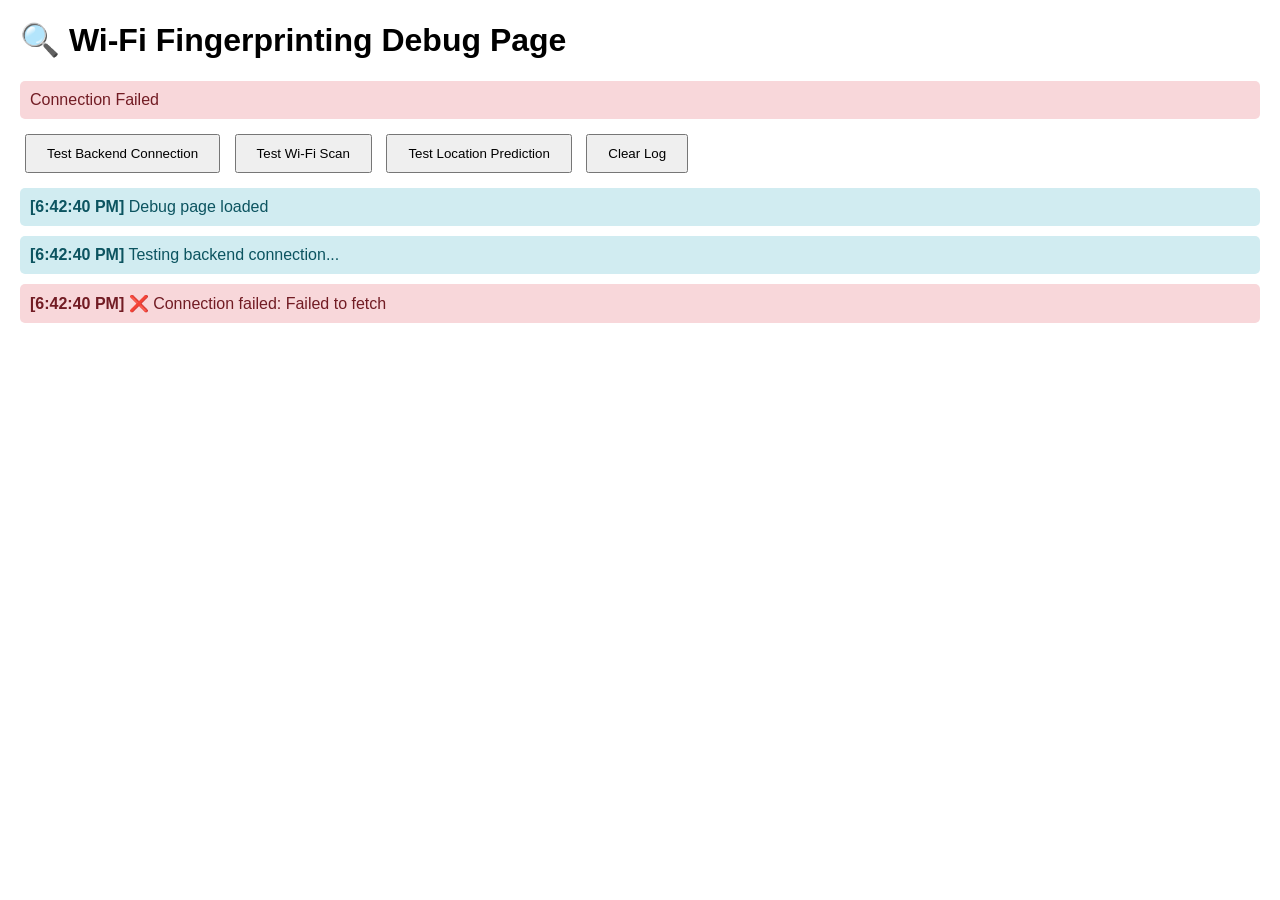
<file: frontend/debug.html>
<!DOCTYPE html>
<html lang="en">
<head>
    <meta charset="UTF-8">
    <meta name="viewport" content="width=device-width, initial-scale=1.0">
    <title>Wi-Fi Debug Page</title>
    <link rel="icon" href="data:image/svg+xml,<svg xmlns='http://www.w3.org/2000/svg' viewBox='0 0 100 100'><text y='.9em' font-size='90'>📶</text></svg>">
    <style>
        body { font-family: Arial, sans-serif; margin: 20px; }
        .status { padding: 10px; margin: 10px 0; border-radius: 5px; }
        .success { background-color: #d4edda; color: #155724; }
        .error { background-color: #f8d7da; color: #721c24; }
        .info { background-color: #d1ecf1; color: #0c5460; }
        button { padding: 10px 20px; margin: 5px; cursor: pointer; }
        pre { background-color: #f8f9fa; padding: 10px; border-radius: 5px; overflow-x: auto; }
    </style>
</head>
<body>
    <h1>🔍 Wi-Fi Fingerprinting Debug Page</h1>
    
    <div id="status" class="status info">Initializing...</div>
    
    <div>
        <button onclick="testConnection()">Test Backend Connection</button>
        <button onclick="testScan()">Test Wi-Fi Scan</button>
        <button onclick="testPrediction()">Test Location Prediction</button>
        <button onclick="clearLog()">Clear Log</button>
    </div>
    
    <div id="log"></div>
    
    <script>
        const API_BASE = 'http://localhost:5001';
        
        function log(message, type = 'info') {
            const logDiv = document.getElementById('log');
            const timestamp = new Date().toLocaleTimeString();
            const logEntry = document.createElement('div');
            logEntry.className = `status ${type}`;
            logEntry.innerHTML = `<strong>[${timestamp}]</strong> ${message}`;
            logDiv.appendChild(logEntry);
            logDiv.scrollTop = logDiv.scrollHeight;
        }
        
        function updateStatus(message, type = 'info') {
            const statusDiv = document.getElementById('status');
            statusDiv.textContent = message;
            statusDiv.className = `status ${type}`;
        }
        
        async function testConnection() {
            log('Testing backend connection...', 'info');
            try {
                const response = await fetch(`${API_BASE}/api/status`);
                const data = await response.json();
                
                if (data.success) {
                    log('✅ Backend connection successful!', 'success');
                    log(`Model loaded: ${data.status.model_loaded}`, 'info');
                    log(`Database connected: ${data.status.database_connected}`, 'info');
                    updateStatus('Backend Connected', 'success');
                } else {
                    log('❌ Backend returned error', 'error');
                    updateStatus('Backend Error', 'error');
                }
            } catch (error) {
                log(`❌ Connection failed: ${error.message}`, 'error');
                updateStatus('Connection Failed', 'error');
            }
        }
        
        async function testScan() {
            log('Testing Wi-Fi scan...', 'info');
            try {
                const response = await fetch(`${API_BASE}/api/scan`);
                const data = await response.json();
                
                if (data.success) {
                    log(`✅ Scan successful! Found ${data.networks.length} networks:`, 'success');
                    data.networks.slice(0, 5).forEach((net, i) => {
                        log(`${i+1}. ${net.ssid} - ${net.signal} dBm - ${net.frequency} MHz`, 'info');
                    });
                    updateStatus(`Scan Complete (${data.networks.length} networks)`, 'success');
                } else {
                    log(`❌ Scan failed: ${data.error}`, 'error');
                    updateStatus('Scan Failed', 'error');
                }
            } catch (error) {
                log(`❌ Scan request failed: ${error.message}`, 'error');
                updateStatus('Scan Request Failed', 'error');
            }
        }
        
        async function testPrediction() {
            log('Testing location prediction...', 'info');
            try {
                const testData = {
                    rssi_data: [
                        { ssid: "JioFiber-He5ad_5G", signal: -52, bssid: "00:00:00:00:00:00" },
                        { ssid: "iPhone", signal: -67, bssid: "00:00:00:00:00:00" }
                    ]
                };
                
                const response = await fetch(`${API_BASE}/api/predict`, {
                    method: 'POST',
                    headers: {
                        'Content-Type': 'application/json'
                    },
                    body: JSON.stringify(testData)
                });
                
                const data = await response.json();
                
                if (data.success) {
                    log('✅ Prediction successful!', 'success');
                    log(`Location: ${data.prediction.location}`, 'info');
                    log(`Confidence: ${(data.prediction.confidence * 100).toFixed(1)}%`, 'info');
                    log(`Signal Quality: ${data.prediction.signal_quality.overall_quality}`, 'info');
                    updateStatus(`Prediction: ${data.prediction.location}`, 'success');
                } else {
                    log(`❌ Prediction failed: ${data.error}`, 'error');
                    updateStatus('Prediction Failed', 'error');
                }
            } catch (error) {
                log(`❌ Prediction request failed: ${error.message}`, 'error');
                updateStatus('Prediction Request Failed', 'error');
            }
        }
        
        function clearLog() {
            document.getElementById('log').innerHTML = '';
        }
        
        // Auto-test connection on load
        window.addEventListener('load', () => {
            log('Debug page loaded', 'info');
            testConnection();
        });
    </script>
</body>
</html>
</file>
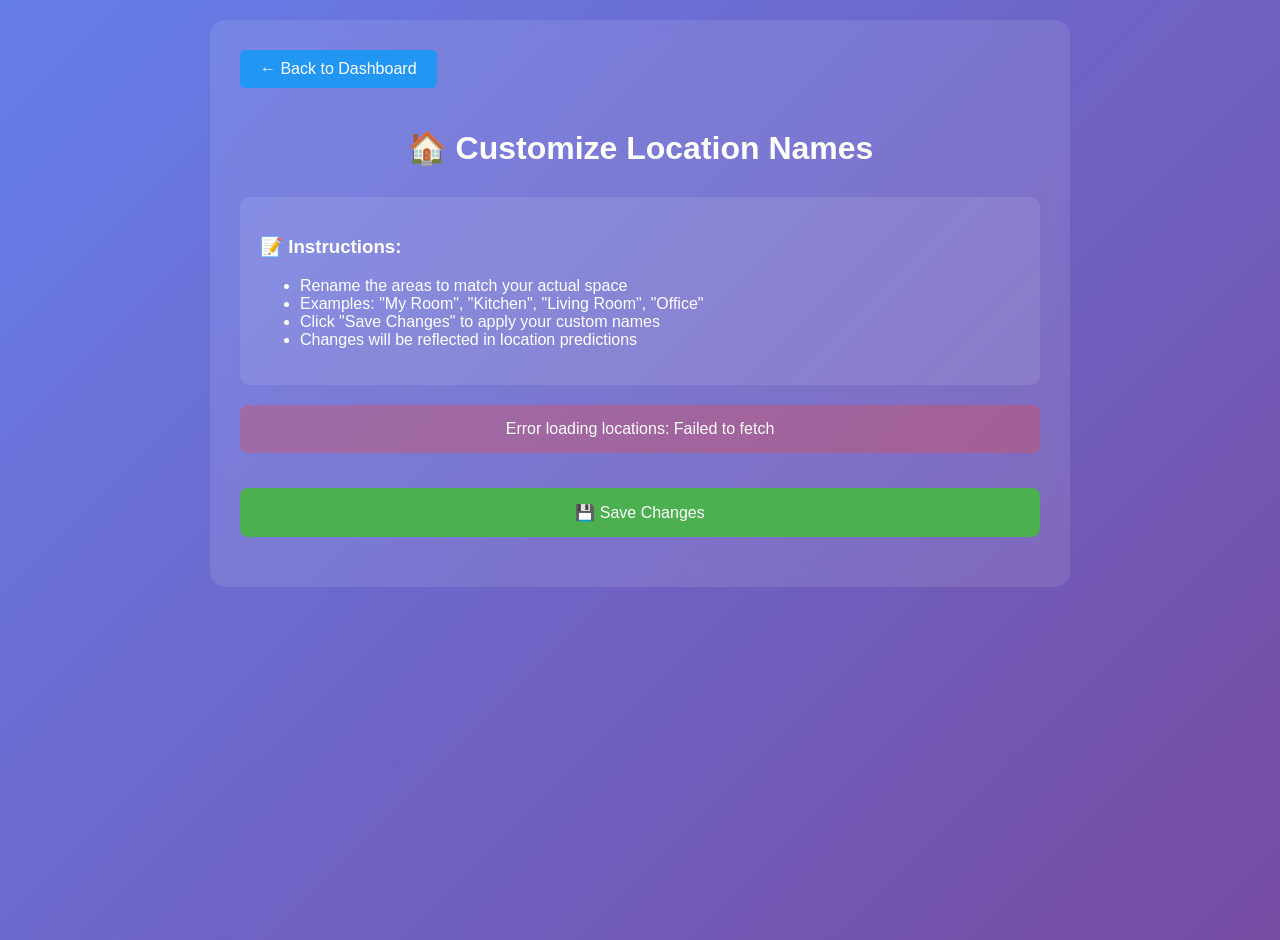
<file: frontend/locations.html>
<!DOCTYPE html>
<html lang="en">
<head>
    <meta charset="UTF-8">
    <meta name="viewport" content="width=device-width, initial-scale=1.0">
    <title>Location Names Configuration</title>
    <link rel="icon" href="data:image/svg+xml,<svg xmlns='http://www.w3.org/2000/svg' viewBox='0 0 100 100'><text y='.9em' font-size='90'>📶</text></svg>">
    <style>
        body { 
            font-family: -apple-system, BlinkMacSystemFont, 'Segoe UI', Roboto, sans-serif; 
            margin: 0; 
            padding: 20px; 
            background: linear-gradient(135deg, #667eea 0%, #764ba2 100%);
            color: white;
            min-height: 100vh;
        }
        .container { 
            max-width: 800px; 
            margin: 0 auto; 
            background: rgba(255,255,255,0.1); 
            padding: 30px; 
            border-radius: 15px; 
            backdrop-filter: blur(10px);
        }
        h1 { text-align: center; margin-bottom: 30px; }
        .location-item { 
            display: flex; 
            align-items: center; 
            margin: 15px 0; 
            padding: 15px; 
            background: rgba(255,255,255,0.1); 
            border-radius: 10px; 
        }
        .location-id { 
            font-weight: bold; 
            min-width: 100px; 
            margin-right: 20px; 
        }
        .location-input { 
            flex: 1; 
            padding: 10px; 
            border: none; 
            border-radius: 5px; 
            background: rgba(255,255,255,0.9); 
            color: #333; 
            font-size: 16px; 
        }
        .save-btn { 
            background: #4CAF50; 
            color: white; 
            border: none; 
            padding: 15px 30px; 
            border-radius: 8px; 
            cursor: pointer; 
            font-size: 16px; 
            margin: 20px 0; 
            width: 100%; 
        }
        .save-btn:hover { background: #45a049; }
        .status { 
            padding: 15px; 
            margin: 15px 0; 
            border-radius: 8px; 
            text-align: center; 
        }
        .success { background: rgba(76, 175, 80, 0.3); }
        .error { background: rgba(244, 67, 54, 0.3); }
        .info { background: rgba(33, 150, 243, 0.3); }
        .instructions {
            background: rgba(255,255,255,0.1);
            padding: 20px;
            border-radius: 10px;
            margin-bottom: 20px;
        }
        .back-btn {
            background: #2196F3;
            color: white;
            border: none;
            padding: 10px 20px;
            border-radius: 5px;
            cursor: pointer;
            text-decoration: none;
            display: inline-block;
            margin-bottom: 20px;
        }
        .back-btn:hover { background: #1976D2; }
    </style>
</head>
<body>
    <div class="container">
        <a href="index.html" class="back-btn">← Back to Dashboard</a>
        
        <h1>🏠 Customize Location Names</h1>
        
        <div class="instructions">
            <h3>📝 Instructions:</h3>
            <ul>
                <li>Rename the areas to match your actual space</li>
                <li>Examples: "My Room", "Kitchen", "Living Room", "Office"</li>
                <li>Click "Save Changes" to apply your custom names</li>
                <li>Changes will be reflected in location predictions</li>
            </ul>
        </div>
        
        <div id="status" class="status info" style="display: none;"></div>
        
        <div id="locationForm">
            <div id="locationsList">
                <!-- Locations will be loaded here -->
            </div>
            
            <button class="save-btn" onclick="saveLocationNames()">💾 Save Changes</button>
        </div>
    </div>

    <script>
        const API_BASE = 'http://localhost:5001';
        let locations = {};
        
        async function loadLocations() {
            try {
                const response = await fetch(`${API_BASE}/api/locations`);
                const data = await response.json();
                
                if (data.success) {
                    locations = data.locations;
                    renderLocationForm();
                } else {
                    showStatus('Failed to load locations', 'error');
                }
            } catch (error) {
                showStatus(`Error loading locations: ${error.message}`, 'error');
            }
        }
        
        function renderLocationForm() {
            const container = document.getElementById('locationsList');
            container.innerHTML = '';
            
            Object.keys(locations).forEach(locationId => {
                const location = locations[locationId];
                const div = document.createElement('div');
                div.className = 'location-item';
                div.innerHTML = `
                    <div class="location-id">${locationId}:</div>
                    <input 
                        type="text" 
                        class="location-input" 
                        value="${location.display_name}" 
                        data-location-id="${locationId}"
                        placeholder="Enter custom name..."
                    />
                `;
                container.appendChild(div);
            });
        }
        
        async function saveLocationNames() {
            try {
                const locationNames = {};
                const inputs = document.querySelectorAll('.location-input');
                
                inputs.forEach(input => {
                    const locationId = input.dataset.locationId;
                    const displayName = input.value.trim();
                    if (displayName) {
                        locationNames[locationId] = displayName;
                    }
                });
                
                const response = await fetch(`${API_BASE}/api/locations`, {
                    method: 'POST',
                    headers: {
                        'Content-Type': 'application/json'
                    },
                    body: JSON.stringify({ location_names: locationNames })
                });
                
                const data = await response.json();
                
                if (data.success) {
                    showStatus('✅ Location names saved successfully!', 'success');
                    // Reload locations to see updated names
                    setTimeout(loadLocations, 1000);
                } else {
                    showStatus(`❌ Failed to save: ${data.error}`, 'error');
                }
            } catch (error) {
                showStatus(`❌ Error saving: ${error.message}`, 'error');
            }
        }
        
        function showStatus(message, type) {
            const statusDiv = document.getElementById('status');
            statusDiv.textContent = message;
            statusDiv.className = `status ${type}`;
            statusDiv.style.display = 'block';
            
            setTimeout(() => {
                statusDiv.style.display = 'none';
            }, 3000);
        }
        
        // Load locations on page load
        window.addEventListener('load', loadLocations);
    </script>
</body>
</html>
</file>
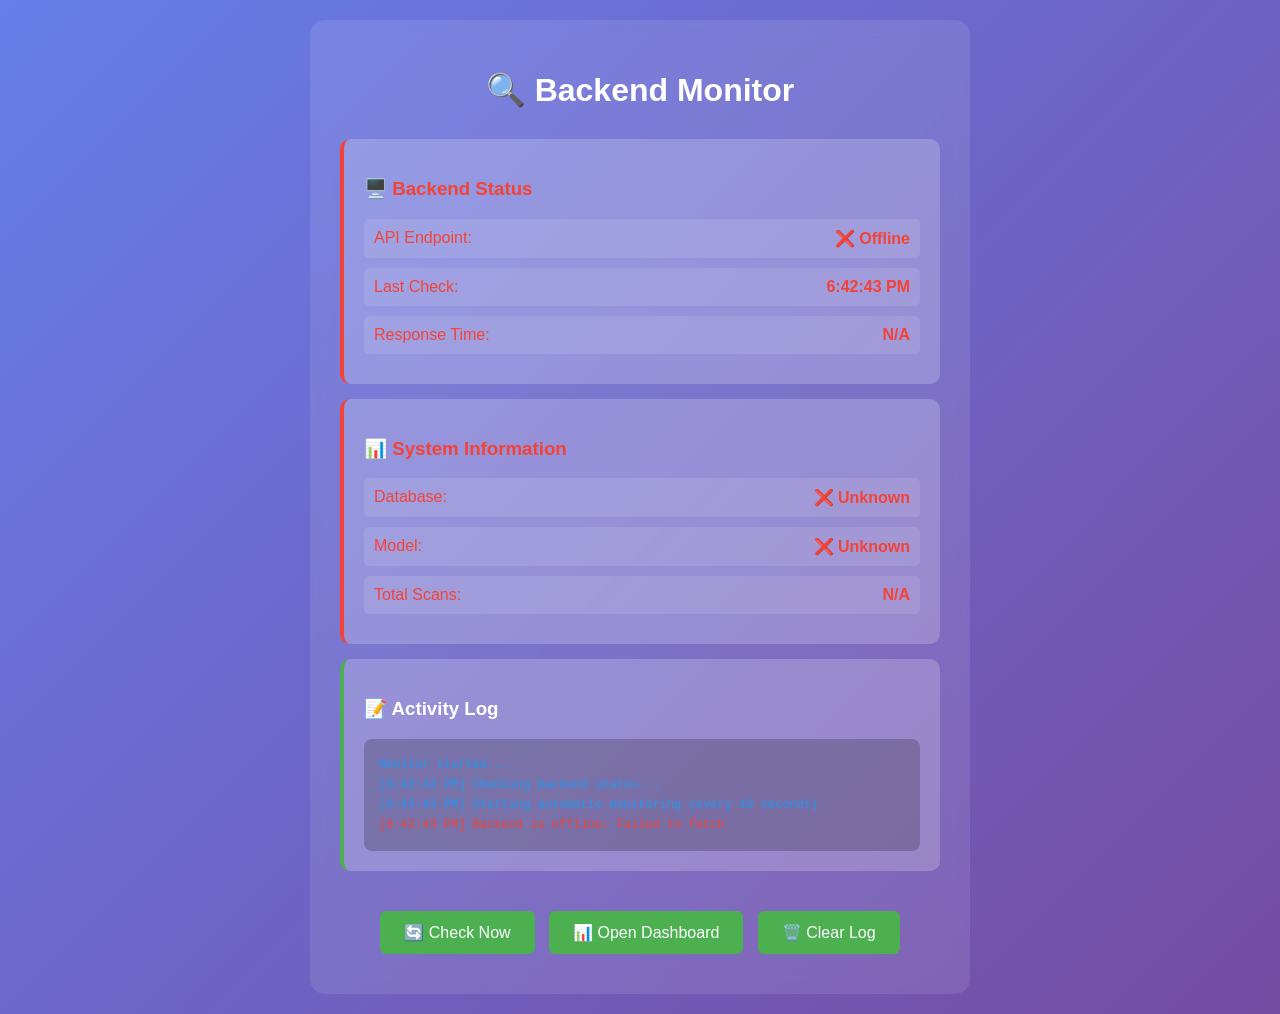
<file: frontend/monitor.html>
<!DOCTYPE html>
<html lang="en">
<head>
    <meta charset="UTF-8">
    <meta name="viewport" content="width=device-width, initial-scale=1.0">
    <title>Backend Monitor</title>
    <link rel="icon" href="data:image/svg+xml,<svg xmlns='http://www.w3.org/2000/svg' viewBox='0 0 100 100'><text y='.9em' font-size='90'>📶</text></svg>">
    <style>
        body { 
            font-family: -apple-system, BlinkMacSystemFont, 'Segoe UI', Roboto, sans-serif; 
            margin: 0; 
            padding: 20px; 
            background: linear-gradient(135deg, #667eea 0%, #764ba2 100%);
            color: white;
            min-height: 100vh;
        }
        .container { 
            max-width: 600px; 
            margin: 0 auto; 
            background: rgba(255,255,255,0.1); 
            padding: 30px; 
            border-radius: 15px; 
            backdrop-filter: blur(10px);
        }
        h1 { text-align: center; margin-bottom: 30px; }
        .status-card { 
            background: rgba(255,255,255,0.2); 
            padding: 20px; 
            margin: 15px 0; 
            border-radius: 10px; 
            border-left: 4px solid #4CAF50;
        }
        .status-card.error { border-left-color: #f44336; }
        .status-card.warning { border-left-color: #ff9800; }
        .status-item { 
            display: flex; 
            justify-content: space-between; 
            margin: 10px 0; 
            padding: 10px; 
            background: rgba(255,255,255,0.1); 
            border-radius: 5px; 
        }
        .status-value { font-weight: bold; }
        .success { color: #4CAF50; }
        .error { color: #f44336; }
        .warning { color: #ff9800; }
        .refresh-btn { 
            background: #4CAF50; 
            color: white; 
            border: none; 
            padding: 12px 24px; 
            border-radius: 6px; 
            cursor: pointer; 
            font-size: 16px; 
            margin: 10px 5px;
        }
        .refresh-btn:hover { background: #45a049; }
        .log { 
            max-height: 200px; 
            overflow-y: auto; 
            background: rgba(0,0,0,0.2); 
            padding: 15px; 
            border-radius: 8px; 
            margin-top: 10px;
            font-family: monospace;
            font-size: 12px;
        }
        .log-entry { 
            margin: 2px 0; 
            padding: 2px 0; 
        }
        .log-success { color: #4CAF50; }
        .log-error { color: #f44336; }
        .log-info { color: #2196F3; }
    </style>
</head>
<body>
    <div class="container">
        <h1>🔍 Backend Monitor</h1>
        
        <div class="status-card" id="backendStatus">
            <h3>🖥️ Backend Status</h3>
            <div class="status-item">
                <span>API Endpoint:</span>
                <span class="status-value" id="apiStatus">Checking...</span>
            </div>
            <div class="status-item">
                <span>Last Check:</span>
                <span class="status-value" id="lastCheck">-</span>
            </div>
            <div class="status-item">
                <span>Response Time:</span>
                <span class="status-value" id="responseTime">-</span>
            </div>
        </div>

        <div class="status-card" id="systemStatus">
            <h3>📊 System Information</h3>
            <div class="status-item">
                <span>Database:</span>
                <span class="status-value" id="databaseStatus">-</span>
            </div>
            <div class="status-item">
                <span>Model:</span>
                <span class="status-value" id="modelStatus">-</span>
            </div>
            <div class="status-item">
                <span>Total Scans:</span>
                <span class="status-value" id="totalScans">-</span>
            </div>
        </div>

        <div class="status-card">
            <h3>📝 Activity Log</h3>
            <div class="log" id="activityLog">
                <div class="log-entry log-info">Monitor started...</div>
            </div>
        </div>

        <div style="text-align: center; margin-top: 30px;">
            <button class="refresh-btn" onclick="checkBackend()">🔄 Check Now</button>
            <button class="refresh-btn" onclick="window.open('index.html', '_blank')">📊 Open Dashboard</button>
            <button class="refresh-btn" onclick="clearLog()">🗑️ Clear Log</button>
        </div>
    </div>

    <script>
        const API_BASE = 'http://localhost:5001';
        let checkInterval;
        
        function log(message, type = 'info') {
            const logDiv = document.getElementById('activityLog');
            const timestamp = new Date().toLocaleTimeString();
            const logEntry = document.createElement('div');
            logEntry.className = `log-entry log-${type}`;
            logEntry.textContent = `[${timestamp}] ${message}`;
            logDiv.appendChild(logEntry);
            logDiv.scrollTop = logDiv.scrollHeight;
        }
        
        function updateTimestamp() {
            document.getElementById('lastCheck').textContent = new Date().toLocaleTimeString();
        }
        
        async function checkBackend() {
            const startTime = Date.now();
            
            try {
                log('Checking backend status...', 'info');
                
                const response = await fetch(`${API_BASE}/api/status`);
                const data = await response.json();
                
                const responseTime = Date.now() - startTime;
                
                if (data.success) {
                    document.getElementById('apiStatus').innerHTML = '<span class="success">✅ Online</span>';
                    document.getElementById('responseTime').textContent = `${responseTime}ms`;
                    
                    // Update system info
                    document.getElementById('databaseStatus').innerHTML = data.status.database_connected ? 
                        '<span class="success">✅ Connected</span>' : '<span class="error">❌ Disconnected</span>';
                    document.getElementById('modelStatus').innerHTML = data.status.model_loaded ? 
                        '<span class="success">✅ Loaded</span>' : '<span class="warning">⚠️ Not Loaded</span>';
                    document.getElementById('totalScans').textContent = data.status.total_scans;
                    
                    log(`Backend is healthy (${responseTime}ms)`, 'success');
                    
                    // Update status card
                    document.getElementById('backendStatus').className = 'status-card';
                    document.getElementById('systemStatus').className = 'status-card';
                    
                } else {
                    throw new Error('Backend returned error');
                }
                
            } catch (error) {
                document.getElementById('apiStatus').innerHTML = '<span class="error">❌ Offline</span>';
                document.getElementById('responseTime').textContent = 'N/A';
                document.getElementById('databaseStatus').innerHTML = '<span class="error">❌ Unknown</span>';
                document.getElementById('modelStatus').innerHTML = '<span class="error">❌ Unknown</span>';
                document.getElementById('totalScans').textContent = 'N/A';
                
                log(`Backend is offline: ${error.message}`, 'error');
                
                // Update status card
                document.getElementById('backendStatus').className = 'status-card error';
                document.getElementById('systemStatus').className = 'status-card error';
            }
            
            updateTimestamp();
        }
        
        function clearLog() {
            document.getElementById('activityLog').innerHTML = '<div class="log-entry log-info">Log cleared...</div>';
        }
        
        function startMonitoring() {
            log('Starting automatic monitoring (every 10 seconds)', 'info');
            checkInterval = setInterval(checkBackend, 10000);
        }
        
        function stopMonitoring() {
            if (checkInterval) {
                clearInterval(checkInterval);
                log('Stopped automatic monitoring', 'info');
            }
        }
        
        // Start monitoring on page load
        window.addEventListener('load', () => {
            checkBackend();
            startMonitoring();
        });
        
        // Stop monitoring when page is hidden
        document.addEventListener('visibilitychange', () => {
            if (document.hidden) {
                stopMonitoring();
            } else {
                startMonitoring();
            }
        });
    </script>
</body>
</html>
</file>
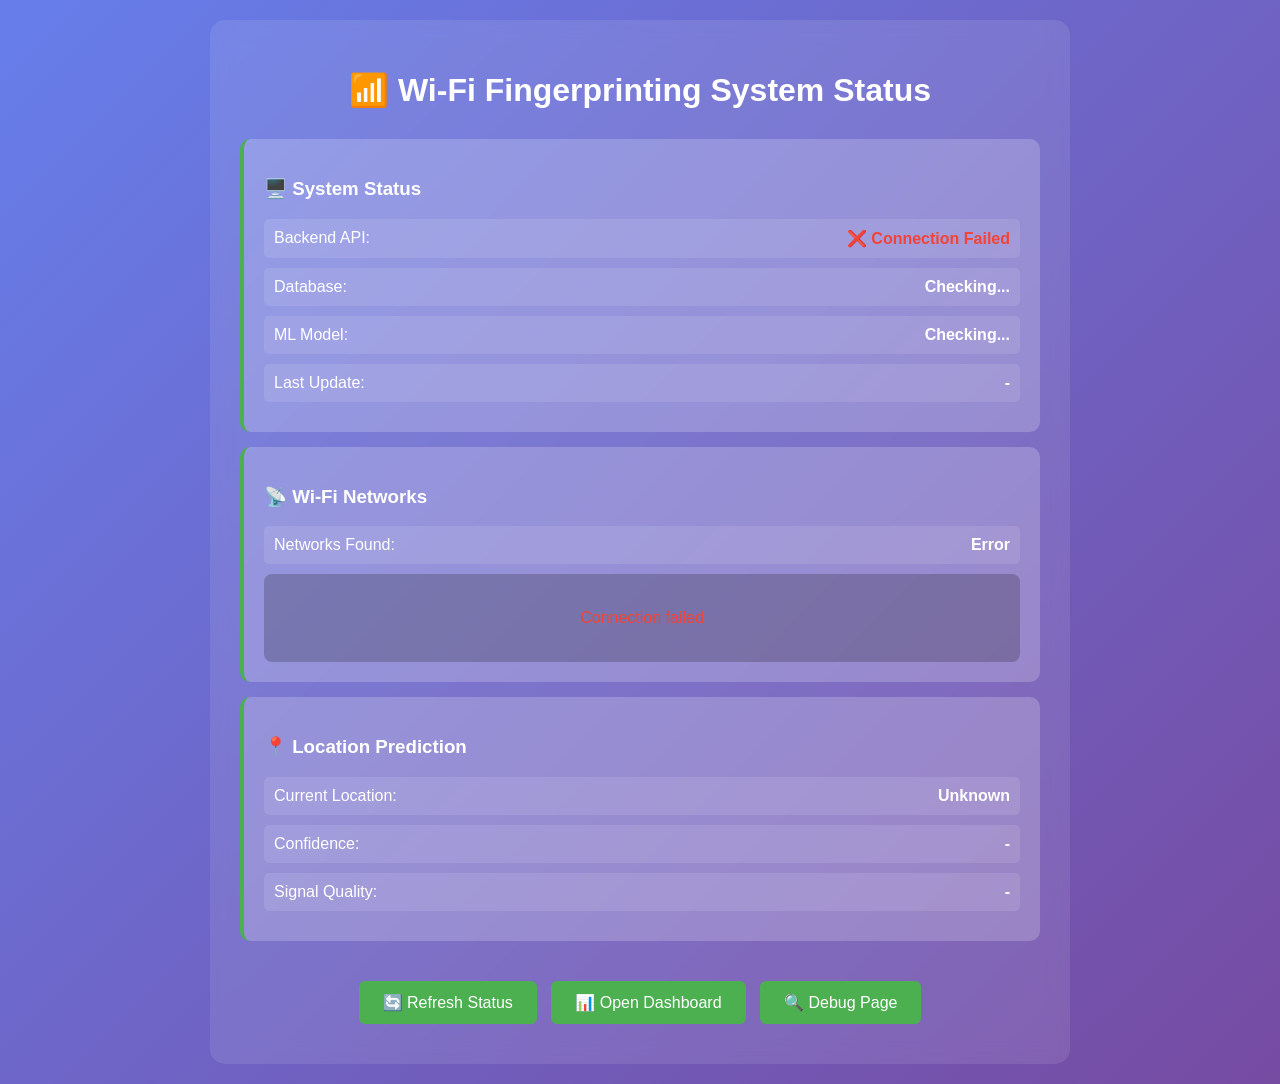
<file: frontend/status.html>
<!DOCTYPE html>
<html lang="en">
<head>
    <meta charset="UTF-8">
    <meta name="viewport" content="width=device-width, initial-scale=1.0">
    <title>Wi-Fi Fingerprinting Status</title>
    <link rel="icon" href="data:image/svg+xml,<svg xmlns='http://www.w3.org/2000/svg' viewBox='0 0 100 100'><text y='.9em' font-size='90'>📶</text></svg>">
    <style>
        body { 
            font-family: -apple-system, BlinkMacSystemFont, 'Segoe UI', Roboto, sans-serif; 
            margin: 0; 
            padding: 20px; 
            background: linear-gradient(135deg, #667eea 0%, #764ba2 100%);
            color: white;
            min-height: 100vh;
        }
        .container { 
            max-width: 800px; 
            margin: 0 auto; 
            background: rgba(255,255,255,0.1); 
            padding: 30px; 
            border-radius: 15px; 
            backdrop-filter: blur(10px);
        }
        .status-card { 
            background: rgba(255,255,255,0.2); 
            padding: 20px; 
            margin: 15px 0; 
            border-radius: 10px; 
            border-left: 4px solid #4CAF50;
        }
        .status-card.error { border-left-color: #f44336; }
        .status-card.warning { border-left-color: #ff9800; }
        h1 { text-align: center; margin-bottom: 30px; }
        .status-item { 
            display: flex; 
            justify-content: space-between; 
            margin: 10px 0; 
            padding: 10px; 
            background: rgba(255,255,255,0.1); 
            border-radius: 5px; 
        }
        .status-value { font-weight: bold; }
        .success { color: #4CAF50; }
        .error { color: #f44336; }
        .warning { color: #ff9800; }
        .refresh-btn { 
            background: #4CAF50; 
            color: white; 
            border: none; 
            padding: 12px 24px; 
            border-radius: 6px; 
            cursor: pointer; 
            font-size: 16px; 
            margin: 10px 5px;
        }
        .refresh-btn:hover { background: #45a049; }
        .network-list { 
            max-height: 200px; 
            overflow-y: auto; 
            background: rgba(0,0,0,0.2); 
            padding: 15px; 
            border-radius: 8px; 
            margin-top: 10px;
        }
        .network-item { 
            display: flex; 
            justify-content: space-between; 
            padding: 8px 0; 
            border-bottom: 1px solid rgba(255,255,255,0.1); 
        }
        .network-item:last-child { border-bottom: none; }
        .signal-strength { 
            font-weight: bold; 
            padding: 2px 8px; 
            border-radius: 4px; 
        }
        .signal-excellent { background: #4CAF50; }
        .signal-good { background: #8BC34A; }
        .signal-moderate { background: #FFC107; }
        .signal-poor { background: #f44336; }
    </style>
</head>
<body>
    <div class="container">
        <h1>📶 Wi-Fi Fingerprinting System Status</h1>
        
        <div class="status-card" id="systemStatus">
            <h3>🖥️ System Status</h3>
            <div class="status-item">
                <span>Backend API:</span>
                <span class="status-value" id="backendStatus">Checking...</span>
            </div>
            <div class="status-item">
                <span>Database:</span>
                <span class="status-value" id="databaseStatus">Checking...</span>
            </div>
            <div class="status-item">
                <span>ML Model:</span>
                <span class="status-value" id="modelStatus">Checking...</span>
            </div>
            <div class="status-item">
                <span>Last Update:</span>
                <span class="status-value" id="lastUpdate">-</span>
            </div>
        </div>

        <div class="status-card" id="wifiStatus">
            <h3>📡 Wi-Fi Networks</h3>
            <div class="status-item">
                <span>Networks Found:</span>
                <span class="status-value" id="networkCount">0</span>
            </div>
            <div class="network-list" id="networkList">
                <div style="text-align: center; padding: 20px; opacity: 0.7;">
                    Scanning for networks...
                </div>
            </div>
        </div>

        <div class="status-card" id="locationStatus">
            <h3>📍 Location Prediction</h3>
            <div class="status-item">
                <span>Current Location:</span>
                <span class="status-value" id="currentLocation">Unknown</span>
            </div>
            <div class="status-item">
                <span>Confidence:</span>
                <span class="status-value" id="confidence">-</span>
            </div>
            <div class="status-item">
                <span>Signal Quality:</span>
                <span class="status-value" id="signalQuality">-</span>
            </div>
        </div>

        <div style="text-align: center; margin-top: 30px;">
            <button class="refresh-btn" onclick="refreshStatus()">🔄 Refresh Status</button>
            <button class="refresh-btn" onclick="window.open('index.html', '_blank')">📊 Open Dashboard</button>
            <button class="refresh-btn" onclick="window.open('debug.html', '_blank')">🔍 Debug Page</button>
        </div>
    </div>

    <script>
        const API_BASE = 'http://localhost:5001';
        
        function updateTimestamp() {
            document.getElementById('lastUpdate').textContent = new Date().toLocaleTimeString();
        }
        
        function getSignalClass(signal) {
            if (signal >= -50) return 'signal-excellent';
            if (signal >= -60) return 'signal-good';
            if (signal >= -70) return 'signal-moderate';
            return 'signal-poor';
        }
        
        function getSignalLabel(signal) {
            if (signal >= -50) return 'Excellent';
            if (signal >= -60) return 'Good';
            if (signal >= -70) return 'Moderate';
            return 'Poor';
        }
        
        async function refreshStatus() {
            try {
                // Check system status
                const statusResponse = await fetch(`${API_BASE}/api/status`);
                const statusData = await statusResponse.json();
                
                if (statusData.success) {
                    document.getElementById('backendStatus').innerHTML = '<span class="success">✅ Connected</span>';
                    document.getElementById('databaseStatus').innerHTML = statusData.status.database_connected ? 
                        '<span class="success">✅ Connected</span>' : '<span class="error">❌ Disconnected</span>';
                    document.getElementById('modelStatus').innerHTML = statusData.status.model_loaded ? 
                        '<span class="success">✅ Loaded</span>' : '<span class="warning">⚠️ Not Loaded</span>';
                    
                    // Update location info if available
                    if (statusData.status.current_location) {
                        document.getElementById('currentLocation').textContent = statusData.status.current_location;
                    }
                    if (statusData.status.signal_quality) {
                        document.getElementById('signalQuality').textContent = statusData.status.signal_quality;
                    }
                } else {
                    document.getElementById('backendStatus').innerHTML = '<span class="error">❌ Error</span>';
                }
                
                // Check Wi-Fi networks
                const scanResponse = await fetch(`${API_BASE}/api/scan`);
                const scanData = await scanResponse.json();
                
                if (scanData.success) {
                    const networks = scanData.networks;
                    document.getElementById('networkCount').textContent = networks.length;
                    
                    const networkList = document.getElementById('networkList');
                    if (networks.length > 0) {
                        networkList.innerHTML = networks.map(net => `
                            <div class="network-item">
                                <span>${net.ssid}</span>
                                <span>
                                    <span class="signal-strength ${getSignalClass(net.signal)}">
                                        ${net.signal} dBm (${getSignalLabel(net.signal)})
                                    </span>
                                    <small style="opacity: 0.7;">${net.frequency} MHz</small>
                                </span>
                            </div>
                        `).join('');
                    } else {
                        networkList.innerHTML = '<div style="text-align: center; padding: 20px; opacity: 0.7;">No networks found</div>';
                    }
                } else {
                    document.getElementById('networkCount').textContent = 'Error';
                    document.getElementById('networkList').innerHTML = '<div style="text-align: center; padding: 20px; color: #f44336;">Scan failed</div>';
                }
                
                updateTimestamp();
                
            } catch (error) {
                console.error('Status refresh failed:', error);
                document.getElementById('backendStatus').innerHTML = '<span class="error">❌ Connection Failed</span>';
                document.getElementById('networkCount').textContent = 'Error';
                document.getElementById('networkList').innerHTML = '<div style="text-align: center; padding: 20px; color: #f44336;">Connection failed</div>';
            }
        }
        
        // Auto-refresh every 10 seconds
        setInterval(refreshStatus, 10000);
        
        // Initial load
        window.addEventListener('load', refreshStatus);
    </script>
</body>
</html>
</file>
